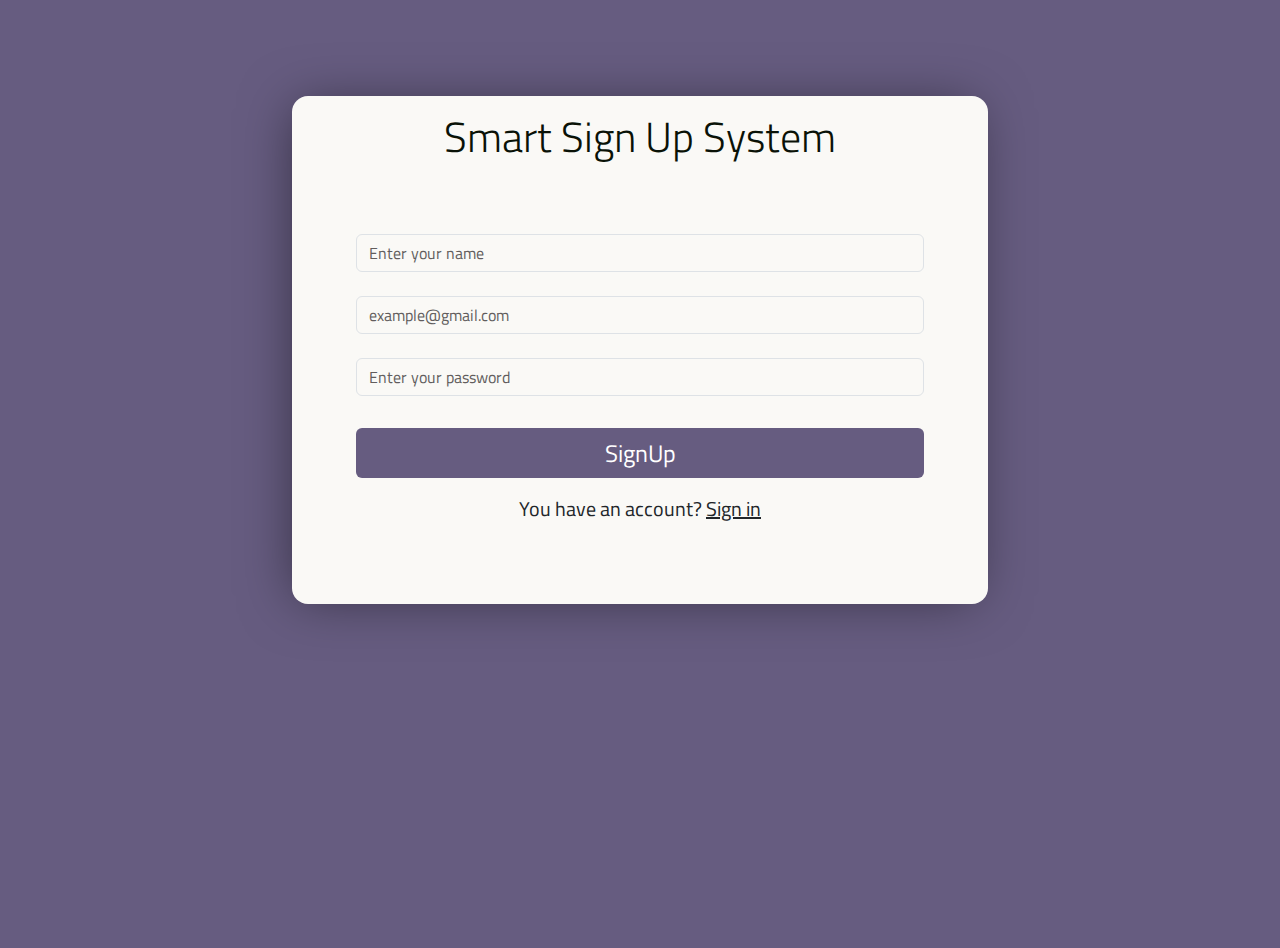
<file: index.html>
<!DOCTYPE html>
<html lang="en">

    <head>
        <meta charset="UTF-8">
        <meta name="viewport" content="width=device-width, initial-scale=1.0">
        <link rel="shortcut icon" href="./images/user.png" type="image/x-icon">
        <link rel="preconnect" href="https://fonts.googleapis.com">
        <link rel="preconnect" href="https://fonts.gstatic.com" crossorigin>
        <link
            href="https://fonts.googleapis.com/css2?family=Titillium+Web:ital,wght@0,200;0,300;0,400;0,600;0,700;0,900;1,200;1,300;1,400;1,600;1,700&display=swap"
            rel="stylesheet">
        <link rel="stylesheet" href="CSS/bootstrap.css">
        <link rel="stylesheet" href="CSS/all.min.css">
        <link rel="stylesheet" href="CSS/main.css">
        <title>sign Up</title>
    </head>

    <body class="bg-colr vh-100">
        <section class=" my-5">
            <div
                class="my-5 p-5 container text-center d-flex flex-column gap-3 col-12 justify-content-center align-items-center">
                <div
                    class="row shad p-3 rounded-4 card-bg-colr d-flex flex-column gap-3 col-8 justify-content-center align-items-center ">
                    <h1 class="text-center main-colr fw-light text-capitalize ">smart sign up system</h1>
                    <div class="layer p-5">
                        <!-- ---------------------------------- -->
                        <!-- 
                        input fields:
                            User Name -> shows anly in Sign Up page
                            Email -> shows in both pages
                            Password -> shows in both pages
                        -->

                        <!-- user name (shows only in sign up pprocess) -->
                        <input type="text" class="form-control" id="userName" placeholder="Enter your name">
                        <label for="userName" class="form-label my-2  fw-bold"></label>

                        <!-- Sign Up Email -->
                        <label for="signUpEmail" class="form-label my-2  fw-bold"></label>
                        <input type="email" class="form-control" id="signUpEmail" 
                            placeholder="example@gmail.com">

                        <!-- Sign Up password -->
                        <label for="signUpPassword" class="form-label fw-bold "></label>
                        <input type="password" class="form-control bg-colr" id="signUpPassword"
                            placeholder="Enter your password">
                            <p id="passfollow"></p>
                        


                        <!-- -------------------------- -->
                        <p id="success" class=" my-3"></p>
                        <!-- btn container contains: btn login && btn sign Up -->
                        <button class="btn col-12  my-3 login-btn signUp-btn my-2 text-center text-white main-font fs-4">
                            SignUp</button>
                        <!-- ------------------------ -->
                        <p class="  text-center main-font fs-5 text-dark"> You have an account? <a
                                class="fs-5 text-dark main-font" href="login.html" target="_self">Sign in</a></p>
                    </div>
                </div>
            </div>


        </section>
        <script src="JS/bootstrap.js"></script>
        <script src="JS/all.min.js"></script>
        <script src="JS/index.js"></script>
    </body>

</html>
</file>
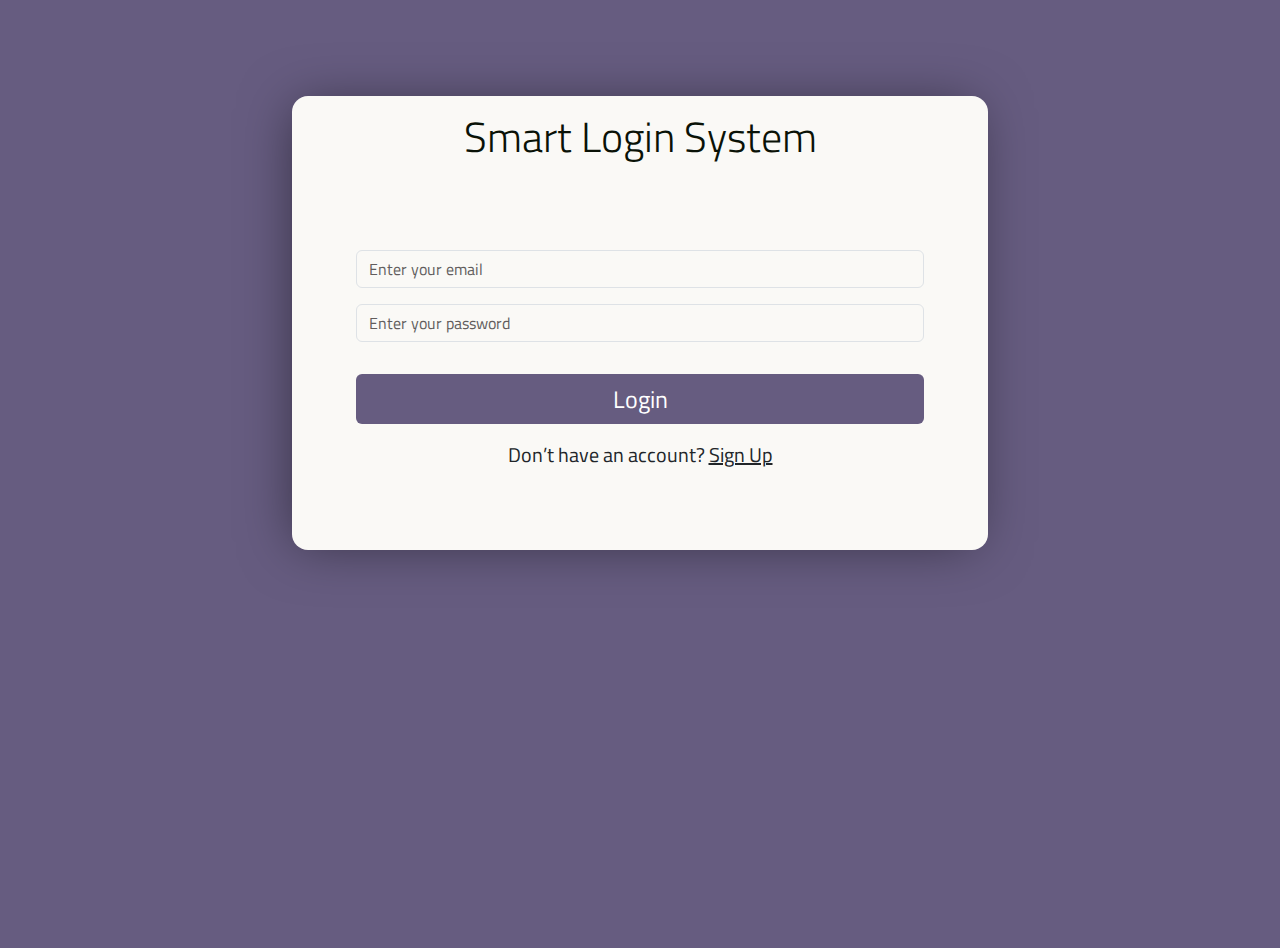
<file: login.html>
<!DOCTYPE html>
<html lang="en">

    <head>
        <meta charset="UTF-8">
        <meta name="viewport" content="width=device-width, initial-scale=1.0">
        <link rel="shortcut icon" href="./images/user.png" type="image/x-icon">
        <link rel="preconnect" href="https://fonts.googleapis.com">
        <link rel="preconnect" href="https://fonts.gstatic.com" crossorigin>
        <link
            href="https://fonts.googleapis.com/css2?family=Titillium+Web:ital,wght@0,200;0,300;0,400;0,600;0,700;0,900;1,200;1,300;1,400;1,600;1,700&display=swap"
            rel="stylesheet">
        <link rel="stylesheet" href="CSS/bootstrap.css">
        <link rel="stylesheet" href="CSS/all.min.css">
        <link rel="stylesheet" href="CSS/main.css">
        <title>Login</title>
    </head>



    <body class="bg-colr vh-100">
        <section class=" my-5 ">
            <div class="my-5 p-5 container   d-flex flex-column gap-3 col-12 justify-content-center align-items-center">
                <div
                    class="row shad p-3 card-bg-colr shadow-lg rounded-4  d-flex flex-column gap-3 col-8 justify-content-center align-items-center ">
                    <h1 class="text-center main-colr fw-light text-capitalize ">smart login system</h1>
                    <div class="layer p-5">
                        <!-- ---------------------------------- -->
                        <!--    input fields:           -->
                        <!-- Email -->
                        <input type="email" class="form-control my-3" id="loginEmail" placeholder="Enter your email">
                        <!-- password -->
                        <input type="password" class="form-control my-3" id="loginPassword" 
                        placeholder="Enter your password">
                        <!-- -------------------------- -->
                        <div id="errorMessage"></div> <!-- This is where messages will be shown -->
                        <!-- btn container contains: btn login-->
                        <button id="login" class="btn col-12 my-3 login-btn my-2 text-center text-white main-font fs-4">
                            Login</button>
                        <!-- ------------------------ -->
                        <p class="  text-center main-font fs-5 text-dark">Don’t have an account? <a
                                class="fs-5 text-dark main-font" href="index.html" target="_self">Sign Up</a></p>
                    </div>

                </div>
            </div>


        </section>
        <script src="JS/bootstrap.js"></script>
        <script src="JS/all.min.js"></script>
        <script src="JS/index.js"></script>
    </body>

</html>
</file>
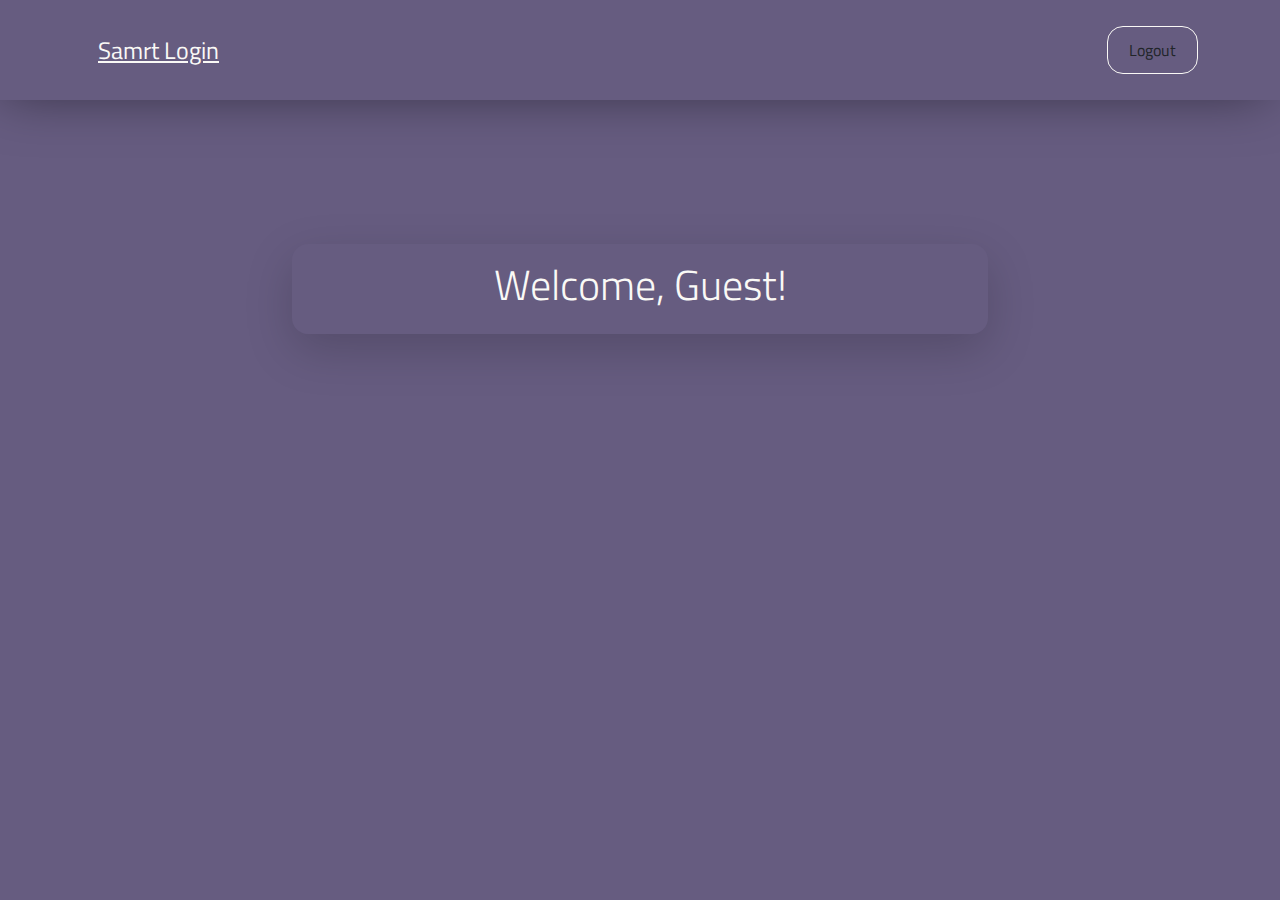
<file: welcome.html>
<!DOCTYPE html>
<html lang="en">

    <head>
        <meta charset="UTF-8">
        <meta name="viewport" content="width=device-width, initial-scale=1.0">
        <link rel="shortcut icon" href="./images/welcome.png" type="image/x-icon">
        <link rel="preconnect" href="https://fonts.googleapis.com">
        <link rel="preconnect" href="https://fonts.gstatic.com" crossorigin>
        <link
            href="https://fonts.googleapis.com/css2?family=Titillium+Web:ital,wght@0,200;0,300;0,400;0,600;0,700;0,900;1,200;1,300;1,400;1,600;1,700&display=swap"
            rel="stylesheet">
        <link rel="stylesheet" href="CSS/bootstrap.css">
        <link rel="stylesheet" href="CSS/all.min.css">
        <link rel="stylesheet" href="CSS/main.css">
        <title class="text-capitalize">Samrt Login</title>
    </head>

    <body>
        <body class="bg-colr vh-50">
            <nav class="navbar navbar-expand-lg bg-colr shad shadow-lg   ">
                <div class="container my-2 d-flex justify-content-between align-items-center">
                  <a id="Samrt-login"  class=" p-3 fs-4 text-capitalize" href="#">Samrt login</a>

                  <button id="logout-btn" class="px-2 py-1 bg-colr rounded-4" type="button">
                      <a id="Logout" class=" btn"  href="login.html">Logout</a>
                  </button>
                </div>
              </nav>

            <section class=" my-5 d-flex justify-content-center align-items-center">
                <div
                    class="my-5 p-5 container text-center d-flex flex-column gap-3 col-12 justify-content-center align-items-center">
                    <div
                        class="row p-3 welcome rounded-4 shadow-lg shadow-pill  d-flex flex-column gap-3 col-8 justify-content-center align-items-center ">
                        <h1 id="welcome" class="text-center fw-light text-capitalize "></h1>
                    </div>
                </div>
            </section>
        <script src="JS/bootstrap.js"></script>
        <script src="JS/all.min.js"></script>
        <script src="JS/index.js"></script>
    </body>

</html>
</file>
<file: CSS/main.css>
:root {
    --main-font: "Titillium Web", sans-serif;
    --main-font-colr: #0a1207;
    --sec-font-colr: #F1FFFF;
    --main-bg-colr: #665c80;
    --card-bg-colr: #FAF9F6;

}

*,
::after,
::before {
    margin: 0;
    padding: 0;
}

body {
    box-sizing: border-box;
    font-family: var(--main-font);

}

.bg-colr {
    background-color: var(--main-bg-colr);
}
.card-bg-colr {
    background-color: var(--card-bg-colr);
}
.main-colr {
    color: var(--main-font-colr);
}

.main-font {
    font-family: var(--main-font);
}

.sec-colr {
    color: var(--sec-font-colr);
}

h1 {
    font-size: 2.6rem;
}

/* ---------------------------- */
/*  Main Styles  */
/* ---------------------------- */

.login-btn {
    background-color: var(--main-bg-colr);
    transition: 0.3s ease-in-out;
}
.welcome{
    transition: 0.5s ease-in-out;
    background-color: var(--main-bg-colr);
    color: var(--card-bg-colr);
}
.welcome:hover{
    background-color: #5b2b2b;
    color: var(--sec-font-colr);
    
}

.login-btn:hover{
    background-color: #5b2b2b;
    color: var(--sec-font-colr);
}
input {
    background-color: transparent !important;
    color: #000000 !important;
}

input::placeholder{
    color: #615d5d !important;
}
.shad{
    
    box-shadow: -5px 2px 54px -9px rgba(0, 0, 0, .5) !important;/* Darker than Bootstrap's default */
}

#logout-btn{
    font-weight: 700;
    font-size: 1.3rem;
    transition: 0.3s ease-in-out;
    color: var(--card-bg-colr);
    border: var(--card-bg-colr) solid 1px;
    
}
#logout-btn:hover{

    color: var(--main-font-colr);
    background-color:var(--card-bg-colr);

}
#Samrt-login{
    color: var(--card-bg-colr);
    font-weight: normal;
    font-size: 1.3rem;
    
}
</file>
